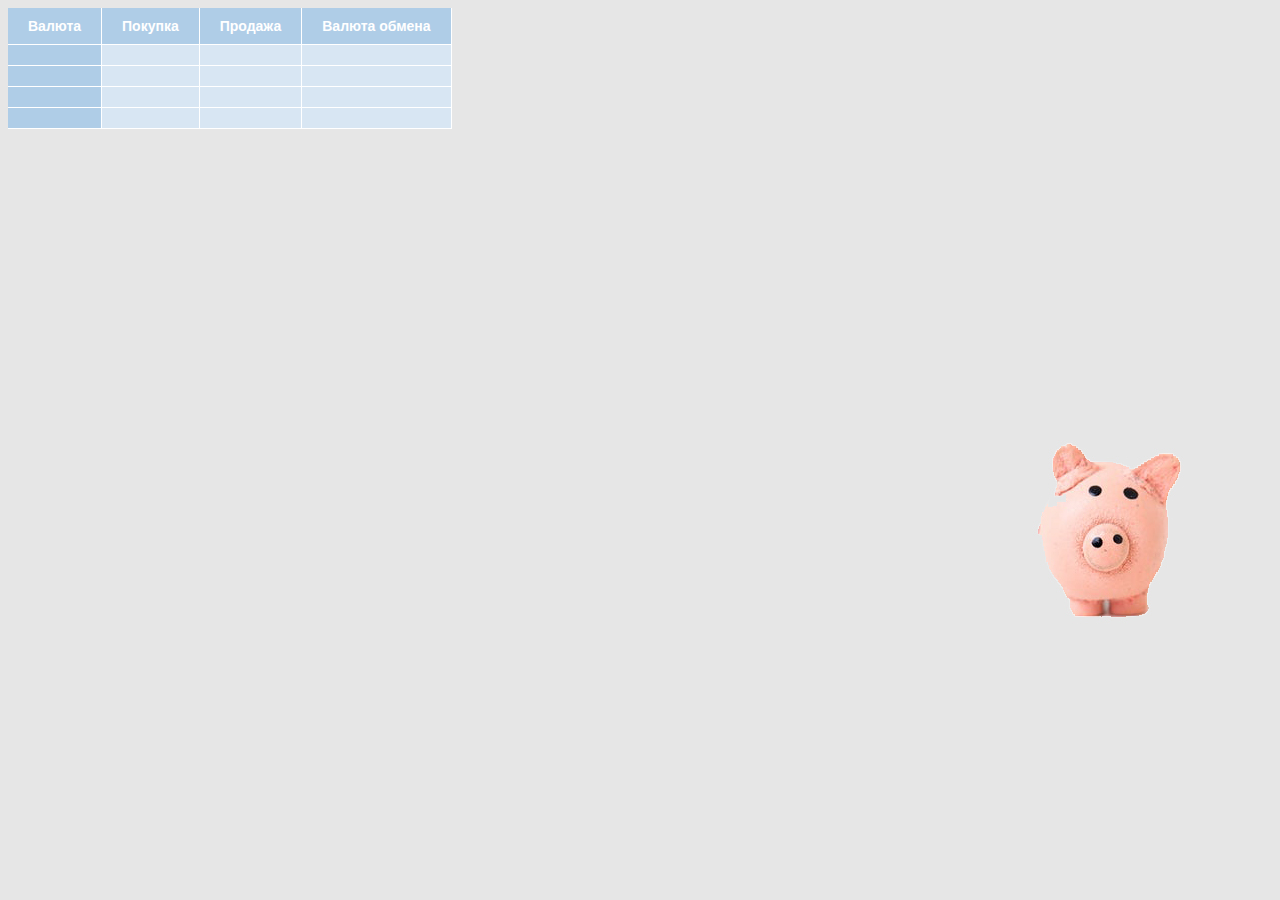
<file: lb/lb4/index.html>
<!DOCTYPE html>
<html lang="ru">
  <head>
    <meta charset="utf-8">
  
    <title>laba4</title>
     <link rel="stylesheet" type="text/css" href="styles.css">
     <script type="text/javascript" src="main.js"></script>
<style>
  body { background: url(img/1.jpg); }
</style>
  </head>
  
  <body>
    
      <table id="privat24tb">

          <thead>
            <tr>
              <th>Валюта</th>
              <th>Покупка</th>
              <th>Продажа</th>
              <th>Валюта обмена</th>
            </tr>
          </thead>
          <tbody>
            <tr>
              <td></td>
              <td></td>
              <td></td>
              <td></td>
            </tr>
            <tr>
              <td></td>
              <td></td>
              <td></td>
              <td></td>
            </tr>
            <tr>
              <td></td>
              <td></td>
              <td></td>
              <td></td>
            </tr>
            <tr>
              <td></td>
              <td></td>
              <td></td>
              <td></td>
            </tr>
          </tbody>
        </table>
  
  </body>
  </html>
</file>
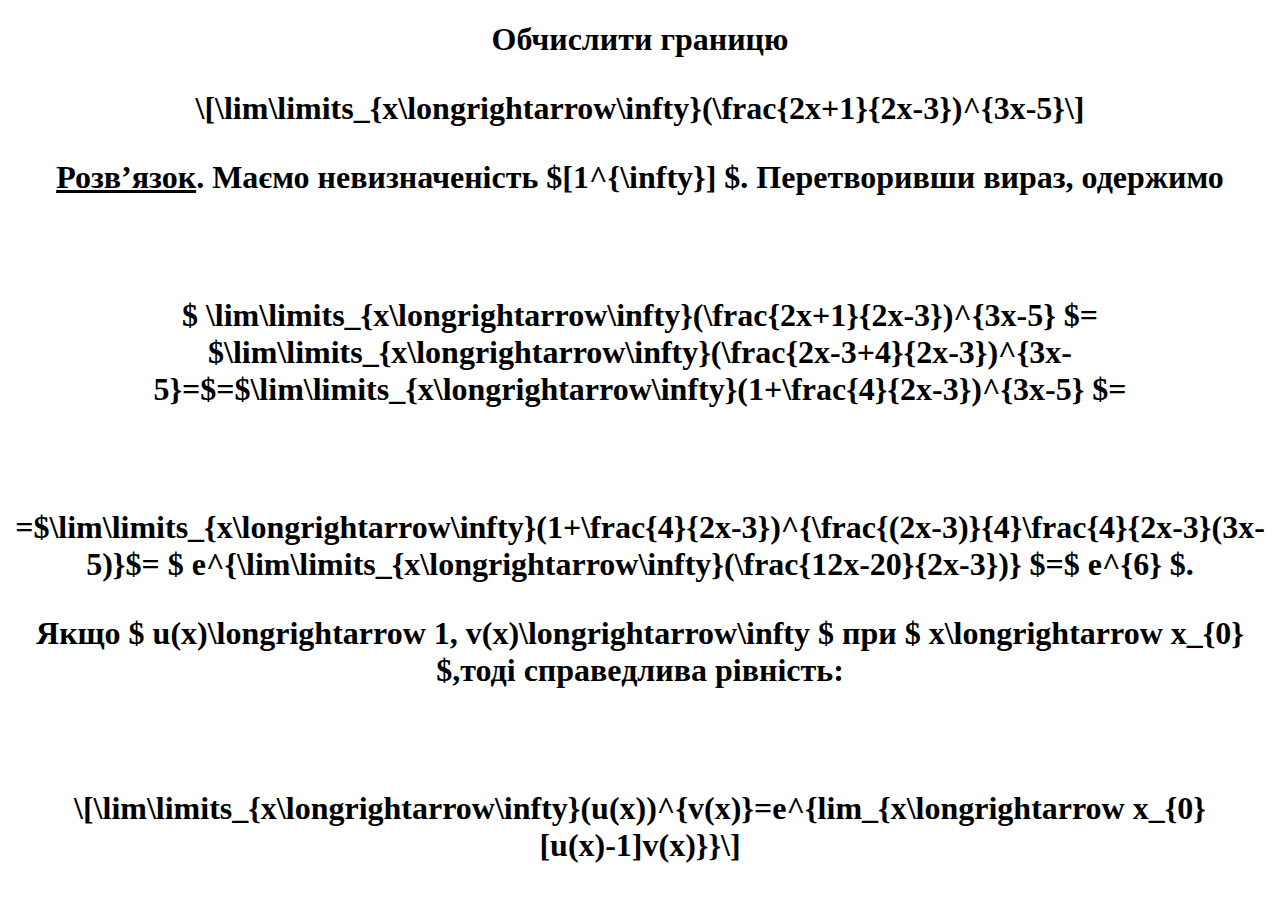
<file: lb/lb3/latex.html>
<!DOCTYPE html>
<html>
	<head>
		<title>Latex</title>
		<meta http-equiv="Content-Type" content="text/html; charset=UTF-8" />
		<meta http-equiv="X-UA-Compatible" content="IE=edge" />
		<meta name="viewport" content="width=device-width, initial-scale=1">
		<script type="text/x-mathjax-config">
		  MathJax.Hub.Config({tex2jax: {inlineMath: [['$','$'], ['\\(','\\)']]}});
		</script>
		<script type="text/javascript" async
		  src="https://cdn.mathjax.org/mathjax/latest/MathJax.js?config=TeX-AMS_CHTML">
		</script>
		<style>
		h1 {text-align:center}
		h2 {
		  font-weight: bold;
		  background-color: #DDDDDD;
		  padding: .2em .5em;
		  margin-top: 1.5em;
		  border-top: 3px solid #666666;
		  border-bottom: 2px solid #999999;
		}
		</style>
	</head>
	<body>
	<h1>Обчислити границю<h1> 
	<p> \[\lim\limits_{x\longrightarrow\infty}(\frac{2x+1}{2x-3})^{3x-5}\] 
	</p>
	<p> <u>Розв’язок</u>. Маємо невизначеність $[1^{\infty}] $. Перетворивши вираз, одержимо</p>
	<br>
	<p>$ \lim\limits_{x\longrightarrow\infty}(\frac{2x+1}{2x-3})^{3x-5} $=
$\lim\limits_{x\longrightarrow\infty}(\frac{2x-3+4}{2x-3})^{3x-5}=$=$\lim\limits_{x\longrightarrow\infty}(1+\frac{4}{2x-3})^{3x-5} $=</p>
	<br>
	<p>=$\lim\limits_{x\longrightarrow\infty}(1+\frac{4}{2x-3})^{\frac{(2x-3)}{4}\frac{4}{2x-3}(3x-5)}$=
$ e^{\lim\limits_{x\longrightarrow\infty}(\frac{12x-20}{2x-3})} $=$ e^{6} $.</p>
	<p>Якщо $ u(x)\longrightarrow 1, v(x)\longrightarrow\infty $ при $ x\longrightarrow x_{0} $,тоді справедлива рівність:</p>
	<br>
	<p>\[\lim\limits_{x\longrightarrow\infty}(u(x))^{v(x)}=e^{lim_{x\longrightarrow x_{0}[u(x)-1]v(x)}}\]</p>
	</body>
	
</html>
</file>
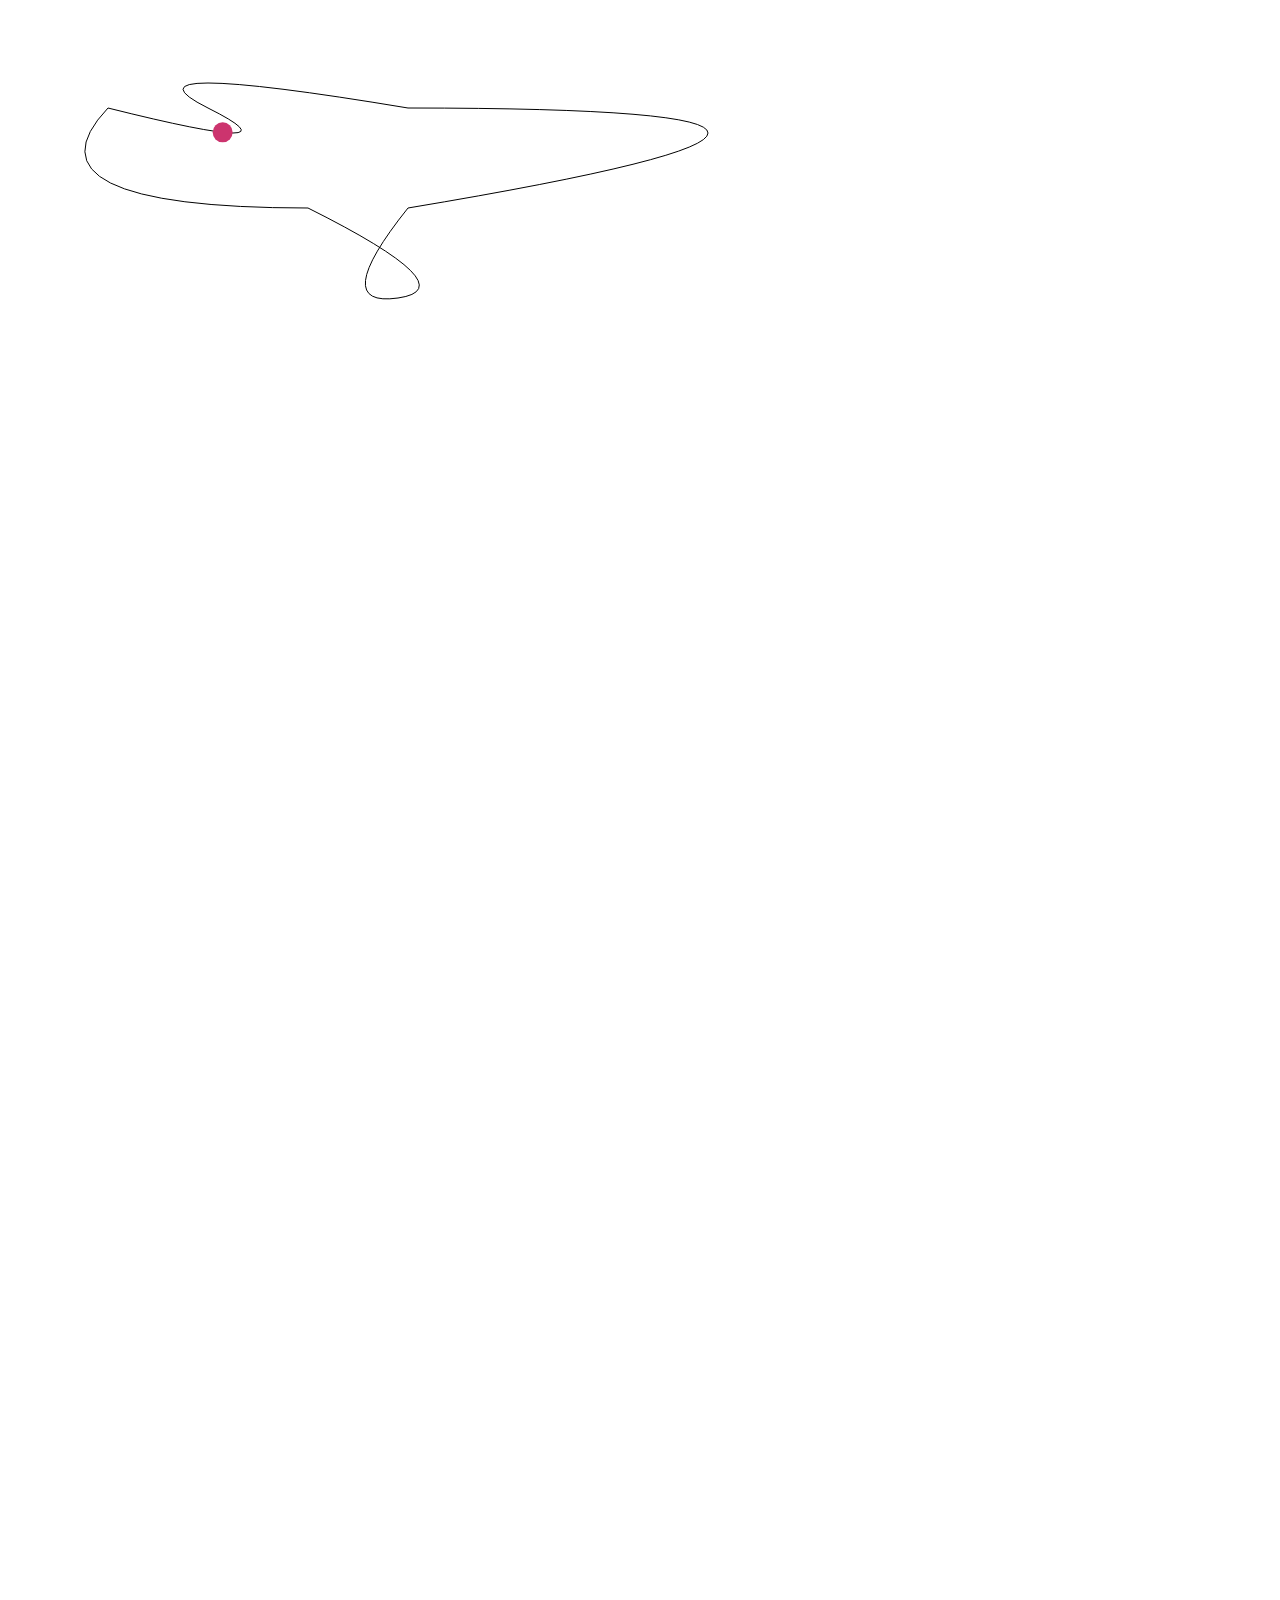
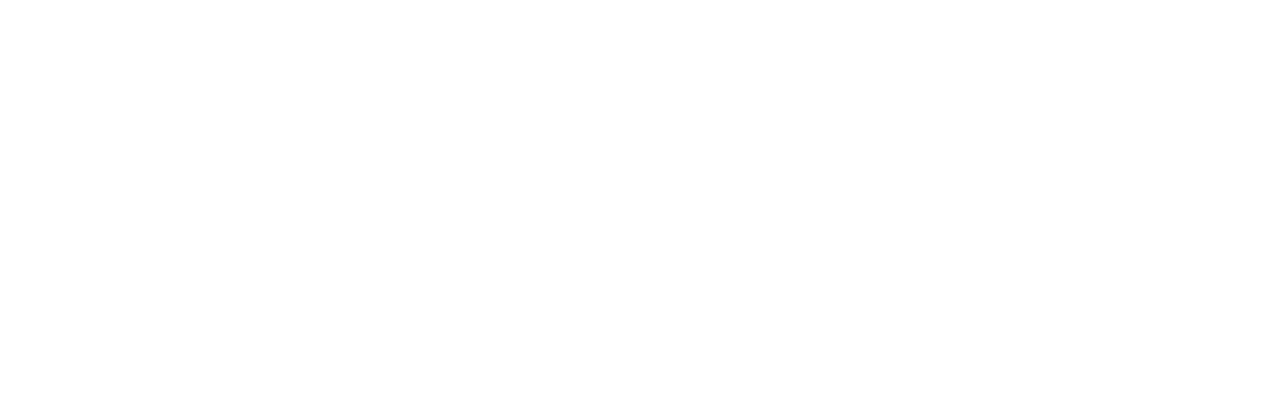
<file: lb/lb5/svg.html>
<!DOCTYPE html>
<html>
 <head>
  <title>svg animation</title>
 </head>
 <body>
   <svg width="2000" height="2000">
    <path id="trajectory" fill="white" stroke="black" 
     d="M 100 100
     Q 300 150 200 100
     T 400 100 
     Q 1000 100 400 200
     Q 320 300 390 290 
     T 300 200
     Q 5 200 100 100 Z"/>
    <circle id="ball" r="10" cx="0" cy="0" fill="#CC346E"/>
    <animateMotion 
     xlink:href="#ball"
     dur="10s" 
     fill="freeze"
     repeatCount="indefinite">
     <mpath xlink:href="#trajectory" />
   </animateMotion>
  </svg>
 </body>
</html>
</file>
<file: lb/lb4/styles.css>
table {
    font-family: "Lucida Sans Unicode", "Lucida Grande", Sans-Serif;
    font-size: 14px;
    border-collapse: collapse;
    text-align: center;
    }
    th, td:first-child {
    background: #AFCDE7;
    color: white;
    padding: 10px 20px;
    }
    th, td {
    border-style: solid;
    border-width: 0 1px 1px 0;
    border-color: white;
    }
    td {
    background: #D8E6F3;
    }
    th:first-child, td:first-child {
    text-align: left;
    }
</file>
